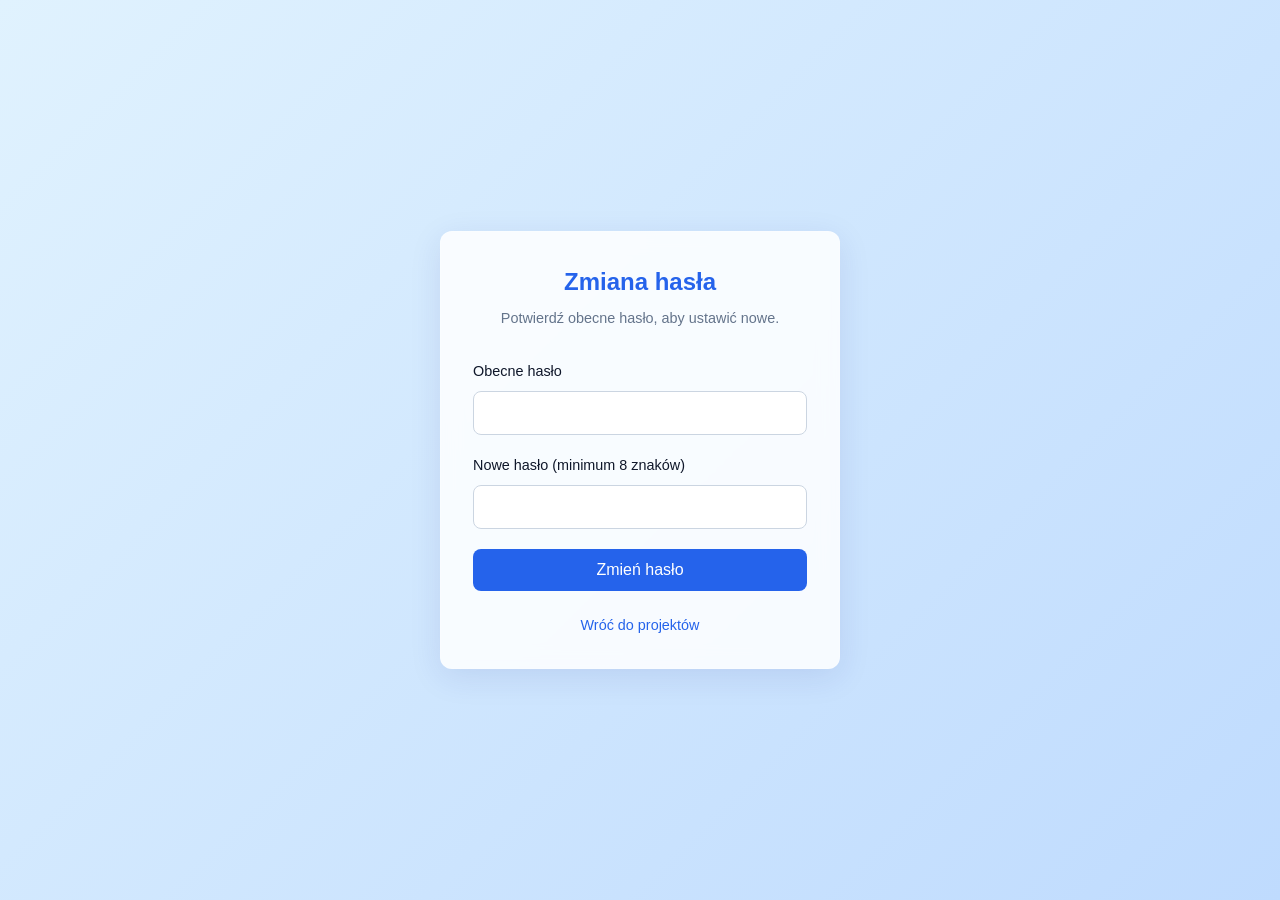
<file: src/main/resources/static/settings.html>
<!DOCTYPE html>
<html lang="pl">
<head>
    <meta charset="UTF-8">
    <meta name="viewport" content="width=device-width, initial-scale=1.0">
    <title>Opole Network Map - Zmiana hasła</title>
    <link rel="stylesheet" href="css/style.css">
</head>
<body class="auth-bg">
    <main class="auth-container glass-panel">
        <div class="auth-header">
            <h1>Zmiana hasła</h1>
            <p>Potwierdź obecne hasło, aby ustawić nowe.</p>
        </div>
        <div id="password-change-error" class="alert hidden" role="alert"></div>
        <div id="password-change-success" class="alert alert-success hidden" role="status"></div>
        <form id="change-password-form">
            <div class="form-group">
                <label for="current-password">Obecne hasło</label>
                <input type="password" id="current-password" required maxlength="72" autocomplete="current-password">
            </div>
            <div class="form-group">
                <label for="new-password">Nowe hasło (minimum 8 znaków)</label>
                <input type="password" id="new-password" required minlength="8" maxlength="72" autocomplete="new-password">
            </div>
            <button type="submit" class="btn-primary">Zmień hasło</button>
        </form>
        <div class="auth-switch">
            <a href="projects.html">Wróć do projektów</a>
        </div>
    </main>
    <script src="js/app.js"></script>
</body>
</html>
</file>
<file: src/main/resources/static/css/style.css>
:root {
    --primary-color: #2563eb;
    --primary-hover: #1d4ed8;
    --secondary-color: #64748b;
    --secondary-hover: #475569;
    --success-color: #10b981;
    --success-hover: #059669;
    --danger-color: #ef4444;
    --danger-hover: #dc2626;
    --bg-color: #f8fafc;
    --text-main: #0f172a;
    --text-muted: #64748b;
    --glass-bg: rgba(255, 255, 255, 0.85);
    --glass-border: rgba(255, 255, 255, 0.2);
}

* {
    box-sizing: border-box;
    margin: 0;
    padding: 0;
}

body {
    font-family: 'Inter', sans-serif;
    color: var(--text-main);
    background-color: var(--bg-color);
    line-height: 1.5;
}

/* Backgrounds */
.auth-bg {
    background: linear-gradient(135deg, #e0f2fe 0%, #bfdbfe 100%);
    display: flex;
    justify-content: center;
    align-items: center;
    min-height: 100vh;
    padding: 1.5rem 1rem;
}

.dashboard-bg {
    background: #f1f5f9;
    min-height: 100vh;
}

/* Glassmorphism Panels */
.glass-panel {
    background: var(--glass-bg);
    backdrop-filter: blur(10px);
    -webkit-backdrop-filter: blur(10px);
    border: 1px solid var(--glass-border);
    box-shadow: 0 8px 32px 0 rgba(31, 38, 135, 0.1);
    border-radius: 12px;
}

/* Containers */
.auth-container {
    width: 100%;
    max-width: 400px;
    padding: 2rem;
    animation: fadeIn 0.5s ease-out;
}

.container {
    max-width: 1000px;
    margin: 0 auto;
    padding: 2rem;
}

/* Headers & Typography */
.auth-header {
    text-align: center;
    margin-bottom: 2rem;
}

.auth-header h1 {
    font-size: 1.5rem;
    font-weight: 600;
    color: var(--primary-color);
    margin-bottom: 0.5rem;
}

.auth-header p {
    color: var(--text-muted);
    font-size: 0.9rem;
}

/* Forms */
.form-group {
    margin-bottom: 1.25rem;
}

.form-group.row {
    display: flex;
    gap: 10px;
    align-items: center;
}

.flex-grow {
    flex-grow: 1;
}

label {
    display: block;
    margin-bottom: 0.5rem;
    font-weight: 500;
    font-size: 0.9rem;
}

input[type="text"],
input[type="password"],
select {
    width: 100%;
    padding: 0.75rem 1rem;
    border: 1px solid #cbd5e1;
    border-radius: 8px;
    font-size: 1rem;
    transition: all 0.3s ease;
    font-family: 'Inter', sans-serif;
}

input:focus {
    outline: none;
    border-color: var(--primary-color);
    box-shadow: 0 0 0 3px rgba(37, 99, 235, 0.1);
}

select:focus {
    outline: none;
    border-color: var(--primary-color);
    box-shadow: 0 0 0 3px rgba(37, 99, 235, 0.1);
}

/* Buttons */
button {
    cursor: pointer;
    border: none;
    border-radius: 8px;
    font-weight: 500;
    font-size: 1rem;
    transition: all 0.2s ease;
    padding: 0.75rem 1rem;
    width: 100%;
}

button.btn-sm {
    padding: 0.4rem 0.8rem;
    font-size: 0.875rem;
    width: auto;
}

.btn-primary {
    background-color: var(--primary-color);
    color: white;
}

.btn-primary:hover {
    background-color: var(--primary-hover);
    transform: translateY(-1px);
}

.btn-secondary {
    background-color: var(--secondary-color);
    color: white;
}

.btn-secondary:hover {
    background-color: var(--secondary-hover);
}

.btn-success {
    background-color: var(--success-color);
    color: white;
}

.btn-success:hover {
    background-color: var(--success-hover);
}

/* Alerts */
.alert {
    padding: 0.75rem;
    border-radius: 8px;
    margin-bottom: 1rem;
    font-size: 0.9rem;
    background-color: #fee2e2;
    color: var(--danger-color);
    border: 1px solid #fecaca;
}

.alert-success {
    background-color: #d1fae5;
    color: var(--success-hover);
    border: 1px solid #a7f3d0;
}

.hidden {
    display: none !important;
}

/* Auth Switch */
.auth-switch {
    text-align: center;
    margin-top: 1.5rem;
    font-size: 0.9rem;
    color: var(--text-muted);
}

.auth-switch a {
    color: var(--primary-color);
    text-decoration: none;
    font-weight: 500;
}

.auth-switch a:hover {
    text-decoration: underline;
}

/* Navbar */
.navbar {
    display: flex;
    justify-content: space-between;
    align-items: center;
    padding: 1rem 2rem;
    margin-bottom: 2rem;
    border-radius: 0 0 12px 12px;
}

.nav-brand {
    font-size: 1.25rem;
    font-weight: 600;
    color: var(--primary-color);
}

.nav-user {
    display: flex;
    align-items: center;
    gap: 1rem;
}

/* Dashboard Actions */
.header-action {
    display: flex;
    justify-content: space-between;
    align-items: center;
    margin-bottom: 1.5rem;
}

.header-action button {
    width: auto;
}

.mb-4 {
    margin-bottom: 1.5rem;
}

#new-project-form {
    padding: 1.5rem;
}

#new-project-form h3 {
    margin-bottom: 1rem;
    font-size: 1.1rem;
}

/* Projects Grid */
.projects-grid {
    display: grid;
    grid-template-columns: repeat(auto-fill, minmax(280px, 1fr));
    gap: 1.5rem;
}

.project-card {
    background: white;
    padding: 1.5rem;
    border-radius: 12px;
    box-shadow: 0 4px 6px rgba(0,0,0,0.05);
    transition: transform 0.2s, box-shadow 0.2s;
    border: 1px solid #e2e8f0;
    display: flex;
    flex-direction: column;
    justify-content: space-between;
    min-height: 150px;
}

.project-card:hover {
    transform: translateY(-5px);
    box-shadow: 0 10px 15px rgba(0,0,0,0.1);
}

.project-card h3 {
    margin-bottom: 0.5rem;
    font-size: 1.25rem;
    color: var(--text-main);
}

.project-card p {
    color: var(--text-muted);
    font-size: 0.875rem;
    margin-bottom: 1.5rem;
}

.project-card .btn-primary {
    text-align: center;
    text-decoration: none;
    display: inline-block;
    width: 100%;
}

.loading {
    text-align: center;
    color: var(--text-muted);
    padding: 2rem;
    grid-column: 1 / -1;
}

/* Animations */
@keyframes fadeIn {
    from { opacity: 0; transform: translateY(10px); }
    to { opacity: 1; transform: translateY(0); }
}

/* Role Badge */
.role-badge {
    background: rgba(234,179,8,0.15);
    border: 1px solid rgba(234,179,8,0.4);
    color: #ca8a04;
    font-size: 0.72rem;
    font-weight: 600;
    padding: 2px 8px;
    border-radius: 999px;
    letter-spacing: 0.05em;
    text-transform: uppercase;
}

/* Project card actions row */
.project-card-actions {
    display: flex;
    gap: 8px;
    align-items: center;
    margin-top: 1rem;
}

.project-card-actions .btn-primary {
    flex: 1;
    text-align: center;
    text-decoration: none;
    display: inline-block;
    padding: 0.6rem 1rem;
    width: auto;
}

.btn-delete-project {
    background: rgba(239,68,68,0.08);
    color: #ef4444;
    border: 1px solid rgba(239,68,68,0.25);
    border-radius: 8px;
    padding: 0.6rem 0.8rem;
    font-size: 0.82rem;
    font-weight: 500;
    cursor: pointer;
    width: auto;
    transition: all 0.2s;
    white-space: nowrap;
}

.btn-delete-project:hover {
    background: rgba(239,68,68,0.18);
    border-color: #ef4444;
    color: #dc2626;
    transform: translateY(-1px);
}

/* Delete Confirmation Modal */
.modal-overlay {
    position: fixed;
    inset: 0;
    background: rgba(0,0,0,0.5);
    z-index: 3000;
    display: flex;
    align-items: center;
    justify-content: center;
    backdrop-filter: blur(4px);
    animation: fadeIn 0.15s ease;
}

.modal-overlay.hidden {
    display: none;
}

.modal-box {
    width: 420px;
    max-width: 94vw;
    padding: 1.75rem;
    animation: fadeIn 0.2s ease;
}

.modal-box h3 {
    font-size: 1.1rem;
    font-weight: 600;
    color: var(--text-main);
    margin-bottom: 0.75rem;
}

.modal-box p {
    font-size: 0.9rem;
    color: var(--text-muted);
    margin-bottom: 1.5rem;
    line-height: 1.5;
}

.modal-actions {
    display: flex;
    gap: 10px;
    justify-content: flex-end;
}

.btn-danger-modal {
    background: #ef4444;
    color: white;
    border: none;
    border-radius: 8px;
    padding: 0.6rem 1.25rem;
    font-size: 0.9rem;
    font-weight: 500;
    cursor: pointer;
    width: auto;
    transition: background 0.2s;
}

.btn-danger-modal:hover:not(:disabled) {
    background: #dc2626;
}

.btn-danger-modal:disabled {
    opacity: 0.6;
    cursor: not-allowed;
}
</file>
